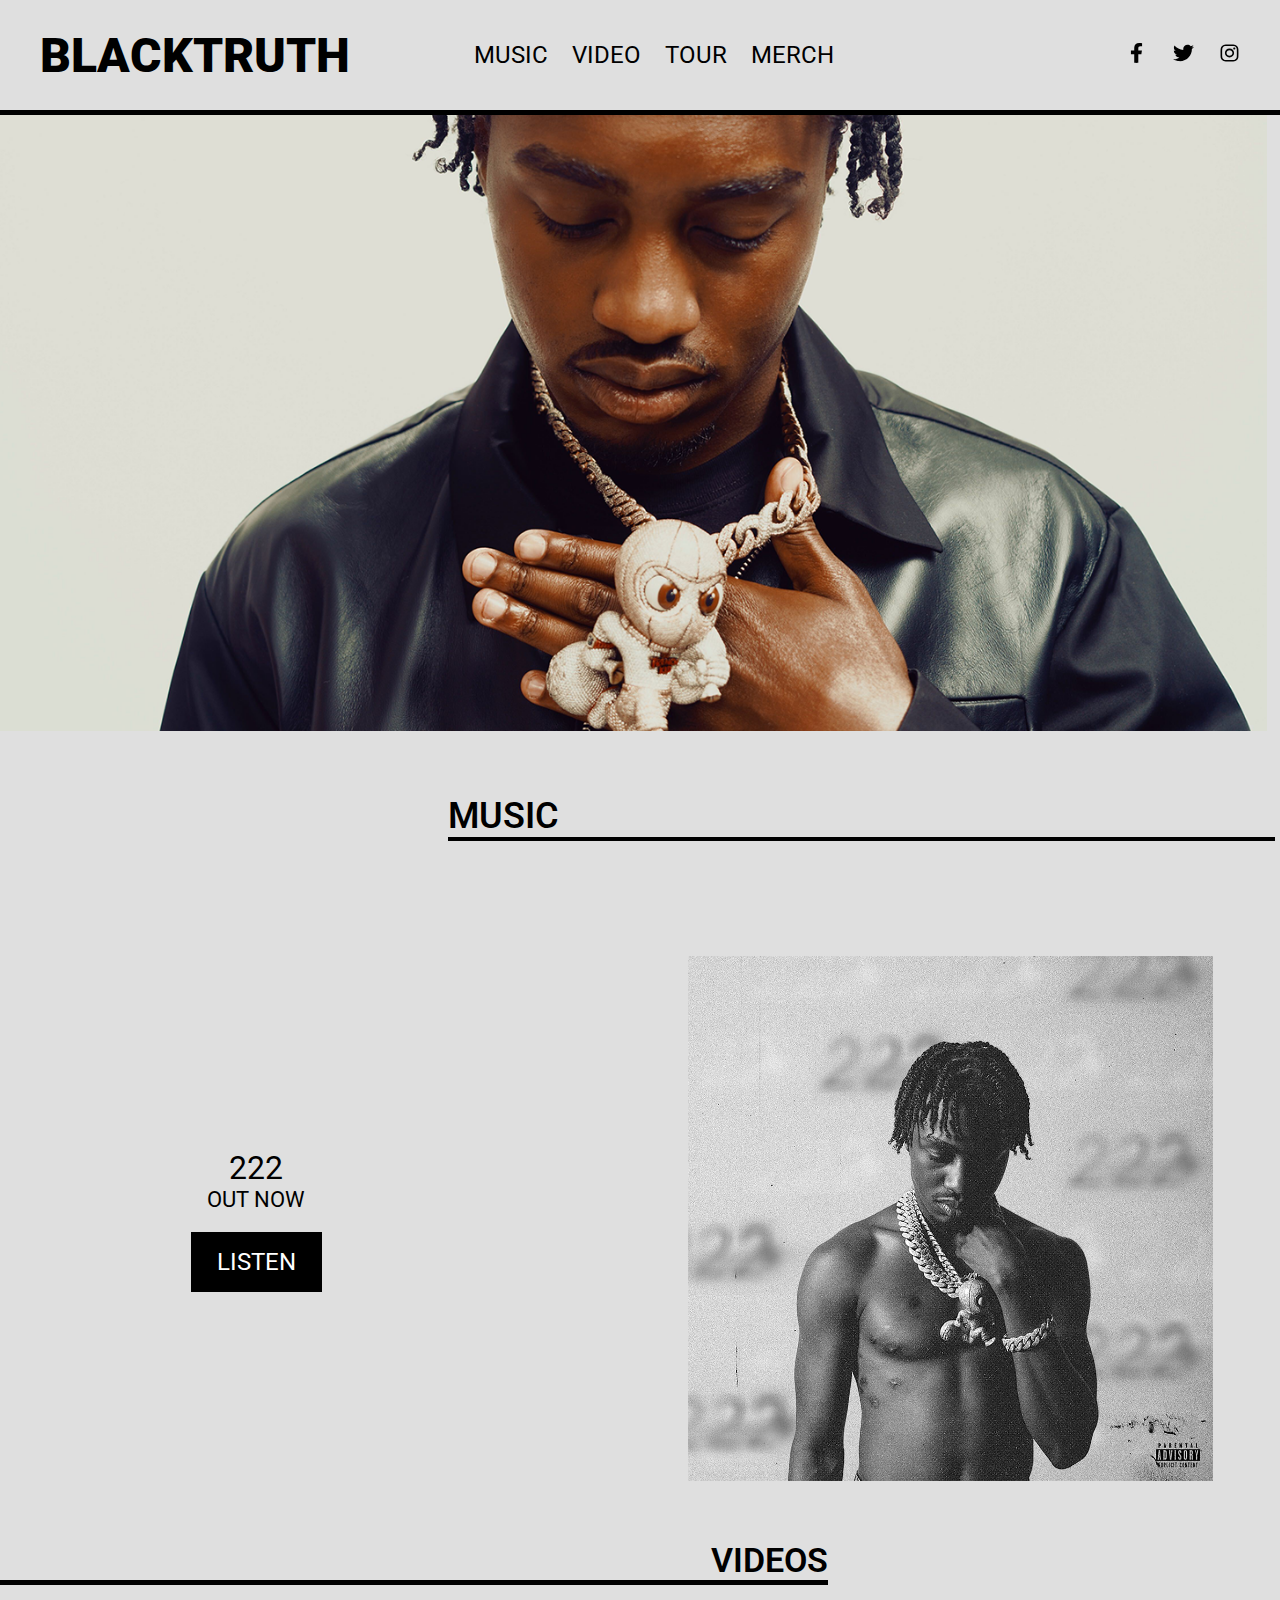
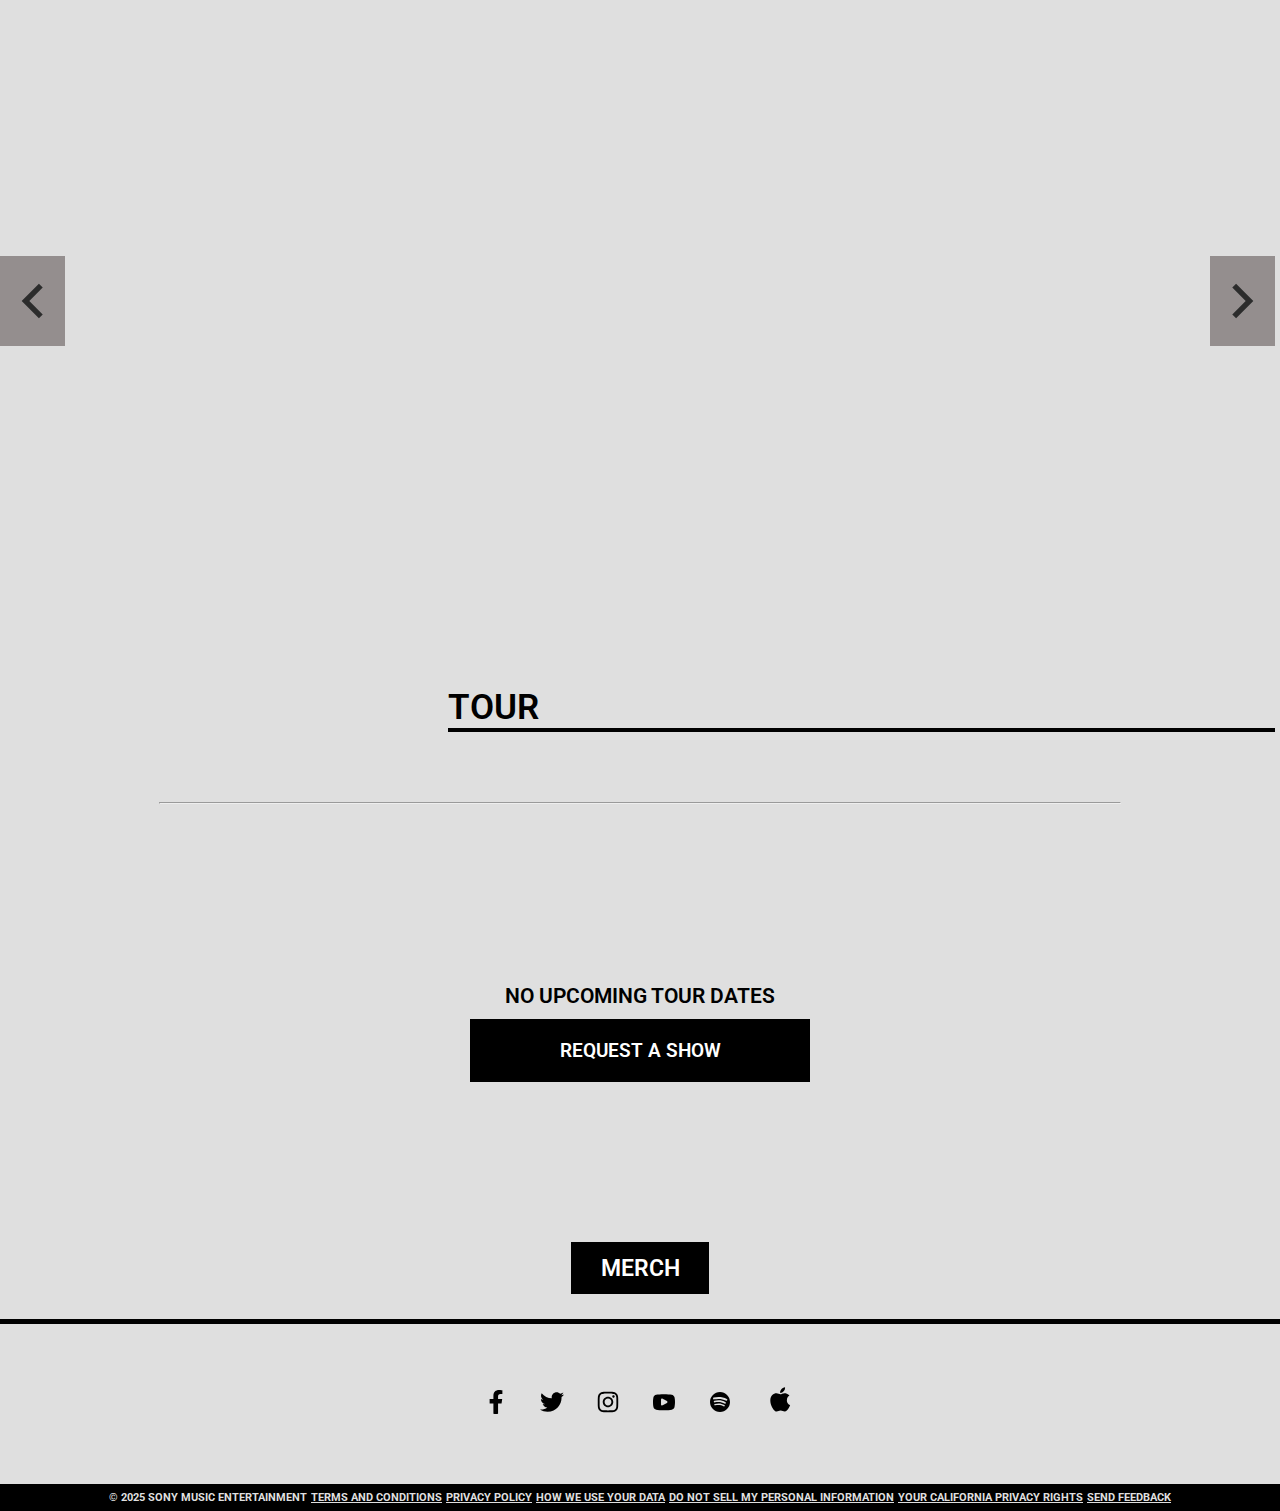
<file: index.html>
<!DOCTYPE html>
<html lang="en">
  <head>
    <meta charset="UTF-8" />
    <meta http-equiv="X-UA-Compatible" content="IE=edge" />
    <meta name="viewport" content="width=device-width, initial-scale=1.0" />
    <link rel="stylesheet" href="style.css" />
    <link rel="shortcut icon" href="image/favicon.ico" type="image/x-icon" />
    <title>BLACKTRUTH</title>
  </head>

  <body>
    <header>
      <div class="header">
        <h1 class="logoname">BLACKTRUTH</h1>
        <nav class="navItems">
          <a class="nav-item musicPage">MUSIC </a>
          <a class="nav-item videoPage">VIDEO</a>
          <a class="nav-item tourPage">TOUR</a>
          <a class="nav-item" href="#underConstruction">MERCH</a>
        </nav>
        <div class="social-icons">
          <a
            href="https://www.facebook.com/profile.php?id=100022575669964"
            target="_blank"
            ><img class="images" src="image/FB.svg" alt="facebook" width="70px"
          /></a>
          <a href="https://x.com/?lang=en" target="_blank"
            ><img
              class="images"
              src="image/twitter_icon.svg"
              alt="twitter"
              width="90px"
          /></a>
          <a href="https://www.instagram.com/blacktruth168/" target="_blank"
            ><img
              class="images"
              src="image/instagram logo_icon.svg"
              alt="instagram"
              width="90px"
          /></a>
        </div>
      </div>
    </header>
    <img
      class="artistIimage"
      src="/image/tjay-header-222.png"
      alt="BLACKTRUTH"
    />
    <h2 class="musicLine">MUSIC</h2>
    <main>
      <div class="musicbox">
        <div class="leftbox">
          <p class="songname">222</p>
          <p class="song">OUT NOW</p>
          <a href="#" class="listen">LISTEN</a>
        </div>
        <div class="rightbox">
          <a href="#"
            ><img src="image/222-cover.jpg" alt="" class="songImg"
          /></a>
        </div>
      </div>

      <section class="videoContainer">
        <div><h2 class="videoLine">VIDEOS</h2></div>
        <div class="videobox">
          <img
            src="image/arrow-left-s-line.svg"
            alt="left"
            class="leftbutton"
          />
          <div class="sliders">
            <iframe
              class="slider-1 slider"
              width="560"
              height="315"
              src="https://www.youtube.com/embed/kxeeo4qte2A?si=UBbTDodYHb9wBqBU"
              title="YouTube video player"
              frameborder="0"
              allow="accelerometer; autoplay; clipboard-write; encrypted-media; gyroscope; picture-in-picture; web-share"
              referrerpolicy="strict-origin-when-cross-origin"
              allowfullscreen
            >
            </iframe>
            <iframe
              class="slider-2 slider"
              width="560"
              height="315"
              src="https://www.youtube.com/embed/B35Frjb10sM?si=i7Wgo6i2dmbJAfm9"
              title="YouTube video player"
              frameborder="0"
              allow="accelerometer; autoplay; clipboard-write; encrypted-media; gyroscope; picture-in-picture; web-share"
              referrerpolicy="strict-origin-when-cross-origin"
              allowfullscreen
            >
            </iframe>
            <iframe
              class="slider-3 slider"
              width="560"
              height="315"
              src="https://www.youtube.com/embed/B4jbe9MoWoI?si=d8_7H6Xt1cuk8kv7"
              title="YouTube video player"
              frameborder="0"
              allow="accelerometer; autoplay; clipboard-write; encrypted-media; gyroscope; picture-in-picture; web-share"
              referrerpolicy="strict-origin-when-cross-origin"
              allowfullscreen
            >
            </iframe>
            <iframe
              class="slider-4 slider"
              width="560"
              height="315"
              src="https://www.youtube.com/embed/fZcPixR8H2E?si=KYH7uoEapgaQFPIo"
              title="YouTube video player"
              frameborder="0"
              allow="accelerometer; autoplay; clipboard-write; encrypted-media; gyroscope; picture-in-picture; web-share"
              referrerpolicy="strict-origin-when-cross-origin"
              allowfullscreen
            >
            </iframe>
          </div>
          <img
            src="image/arrow-right-s-line.svg"
            alt="right"
            class="rightbutton"
          />
        </div>
      </section>
      <h2 class="tourLine">tour</h2>

      <hr class="hr" />

      <div class="tourbox">
        <div class="tourDetails">
          <p class="dates">No Upcoming Tour Dates</p>
          <p class="showRequest">Request a Show</p>
        </div>
        <p class="merch">Merch</p>
      </div>

      <div class="socialmediaicons">
        <a href="#"><img class="icon" src="image/FB.svg" alt="facebook" /></a>
        <a href="#"
          ><img class="icon" src="image/twitter_icon.svg" alt="twitetr"
        /></a>
        <a href="#"
          ><img
            class="icon"
            src="image/instagram logo_icon.svg"
            alt="instagram"
        /></a>
        <a href="#"
          ><img class="icon" src="image/icons8-youtube.svg" alt="youtube"
        /></a>
        <a href="#"
          ><img class="icon" src="image/icons8-spotify.svg" alt="spotify"
        /></a>
        <a href="#"
          ><img
            class="icon apple"
            src="image/icons8-apple-logo.svg"
            alt="apple"
        /></a>
      </div>
    </main>
    <footer>
      <div class="footerline">
        <p>&copy; 2025 Sony Music Entertainment</p>
        <a class="footertext" href="#">Terms and Conditions</a>
        <a class="footertext" href="#">Privacy Policy</a>
        <a class="footertext" href="#">How We Use Your Data</a>
        <a class="footertext" href="#">Do Not Sell My Personal Information</a>
        <a class="footertext" href="#">Your California Privacy Rights</a>
        <a class="footertext" href="#">Send Feedback</a>
      </div>
    </footer>
    <script src="javascript.js"></script>
  </body>
</html>
</file>
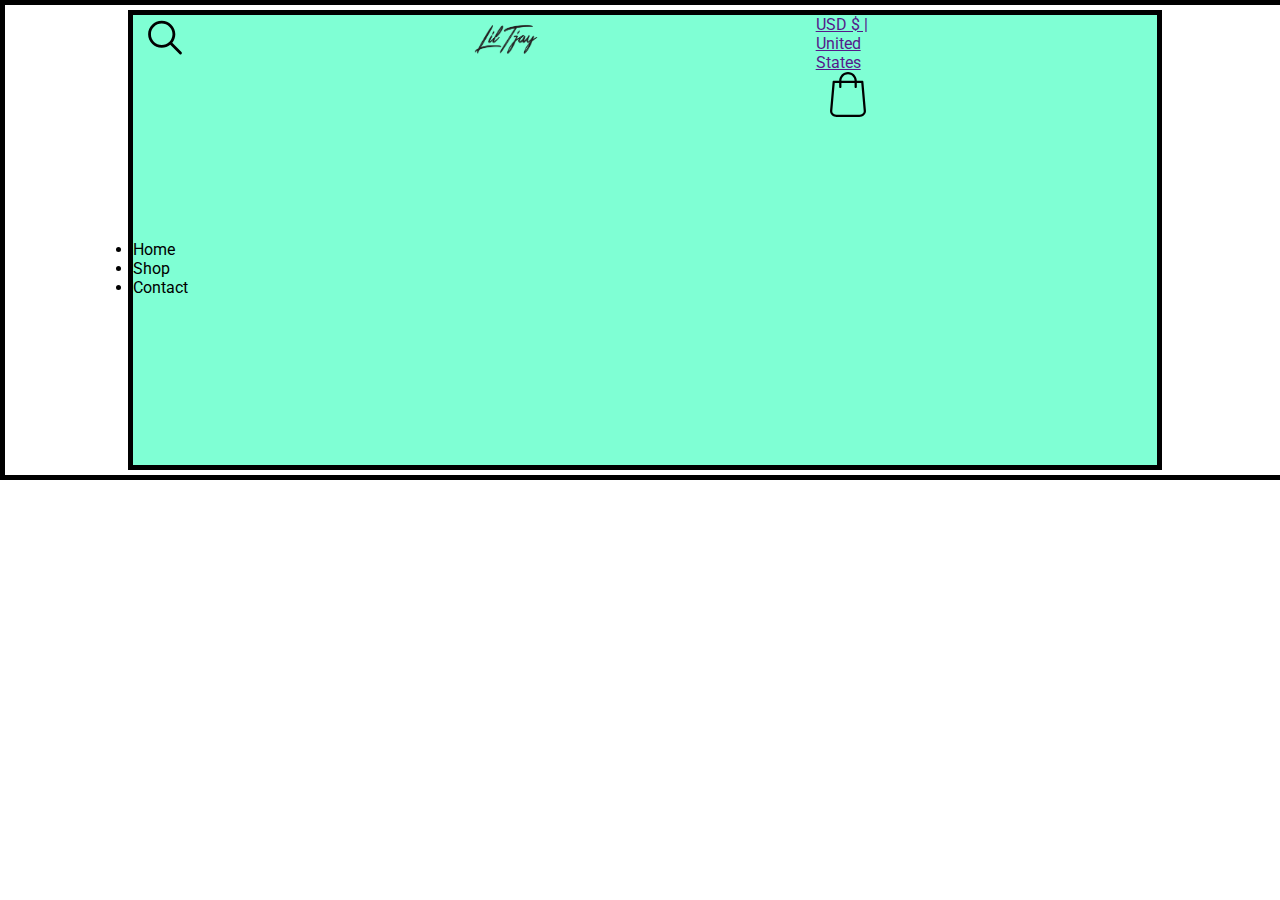
<file: merch.html>
<!DOCTYPE html>
<html lang="en">
  <head>
    <meta charset="UTF-8" />
    <meta http-equiv="X-UA-Compatible" content="IE=edge" />
    <meta name="viewport" content="width=device-width, initial-scale=1.0" />
    <link rel="stylesheet" href="merch.css" />
    <link rel="shortcut icon" href="image/favicon.ico" type="image/x-icon" />
    <title>blacktruth-merch</title>
  </head>

  <body>
    <header class="mainHeader">
      <div class="headerContainer">
        <img class="item" src="image/iconsSearch.svg" alt="" />
        <img class="item" src="image/Tjay_logo.avif" alt="logo" />
        <div class="item cornerTop">
          <a href="">USD $ | United States</a>
          <img
            class="bagLoho"
            src="image/shopping-bag-svgrepo-com.svg"
            alt="bag"
          />
        </div>
        <div class="navlist item">
          <ul>
            <li>Home</li>
            <li>Shop</li>
            <li>Contact</li>
          </ul>
        </div>
      </div>
    </header>
  </body>
</html>
</file>
<file: style.css>
@import url("https://fonts.googleapis.com/css2?family=Roboto:ital,wght@0,100..900;1,100..900&display=swap");
* {
  margin: 0;
  padding: 0;
  font-family: "Roboto", serif;
  background-color: #dfdfdf;
}
::-webkit-scrollbar {
  width: 7px;
}

::-webkit-scrollbar-track {
  background: #f1f1f1;
}

::-webkit-scrollbar-thumb {
  background: #525050;
}

.header {
  display: flex;
  justify-content: space-between;
  align-items: center;
  max-width: 100vw;
  height: 110px;
  gap: 2vw;
  border-bottom: 5.5px solid black;
}
.logoname {
  font-size: 3rem;
  font-weight: 1000;
  padding-left: 2.5rem;
}

.navItems {
  display: flex;
  cursor: pointer;
  gap: 1.5rem;
  font-weight: 400;
  padding-right: 10vw;
  background-color: #dfdfdf;
}

.nav-item {
  text-decoration: none;
  color: black;
  font-size: 1.5rem;
}
.social-icons {
  display: flex;
  gap: 1.6rem;
  padding: 0 2.5rem;
}
.social-icons img {
  height: 1.3rem;
  width: 1.3rem;
}

.artistIimage {
  width: 99%;
  /* border: 5px solid black; */

  margin: 0 auto;
}
.musicLine {
  position: relative;
  left: 35vw;
  width: 64.6vw;
  font-size: 36px;
  font-weight: 550;
  margin: 60px 0px;
  border-bottom: 4.7px solid black;
}

.musicbox {
  display: flex;
  /* justify-content: center; */
  margin: 0px auto;
  align-items: center;
  /* margin-top: 145px; */
  gap: 1rem;
}
.leftbox {
  display: flex;
  width: 40vw;
  flex-direction: column;
  justify-content: center;
  align-items: center;
}
.songname {
  font-size: 2rem;
  font-weight: 400;
}
.song {
  font-size: 1.35rem;
  font-weight: 400;
}
.listen {
  text-decoration: none;
  color: white;
  font-size: 1.5rem;
  font-weight: 400;
  padding: 15px 25px;
  margin-top: 20px;
  background-color: black;
  border: 1px solid black;
  transition: all 0.1s linear;
}
.listen:hover {
  background-color: #dfdfdf;
  color: black;
}

.songImg {
  margin: 55px 0px;
  margin-left: 160px;
  height: 41vw;
}

.videoContainer {
  display: flex;
  flex-direction: column;
  width: 99.6011vw;
}
.videoLine {
  position: relative;
  text-align: right;
  width: 64.713vw;
  font-size: 34px;
  font-weight: 600;
  border-bottom: 5.2px solid black;
}
.videobox {
  height: 40vw;
  margin: 60px 0px;
  display: flex;
  gap: 1rem;
  width: 99.6011vw;
  justify-content: space-between;
  align-items: center;
  position: relative;
}
iframe {
  height: 38vw;
  /* margin-left: 80px; */
  /* height: 200px; */

  /* left: 20vw; */
}
.sliders {
  display: flex;
  overflow: hidden;
  width: 80vw;
  position: relative;
}
.slider {
  min-width: 100%;
  transition: transform 0.5s ease-in-out;
}
/* .slider {
  position: absolute;
} */
/* .slider-1 {
  transform: translateX(0%);
}
.slider-2 {
  transform: translateX(100%);
}
.slider-3 {
  transform: translateX(200%);
}
.slider-4 {
  transform: translateX(300%);
} */

.rightbutton,
.leftbutton {
  opacity: 0.8;
  background-color: rgb(130, 123, 123);
  height: 90px;
  width: 65px;
  transition: all 0.1s linear;
}

.rightbutton:hover,
.leftbutton:hover {
  background-color: rgb(85, 78, 78);
}
.tourLine {
  position: relative;
  left: 35vw;
  text-transform: uppercase;
  width: 64.605vw;
  font-size: 35px;
  font-weight: 600;
  margin: 70px 0px;
  border-bottom: 4.7px solid black;
}
hr {
  width: 75vw;
  margin: 0 auto;
}
.tourbox {
  margin-top: 20vh;
  flex-direction: column;
  display: flex;
  justify-content: center;
  align-items: center;
  gap: 10em;
  border-bottom: 5px solid black;
  padding-bottom: 25px;
}

.tourDetails {
  display: flex;
  justify-content: center;
  flex-direction: column;
  gap: 0.7rem;
  align-items: center;
}
.dates {
  font-size: 1.3rem;
  text-transform: uppercase;
  font-weight: 600;
  color: black;
}
.showRequest {
  background-color: black;
  color: white;
  outline: none;
  font-weight: 600;
  font-size: 1.2rem;
  text-align: center;
  width: 16rem;
  text-transform: uppercase;
  padding: 20px 42px;
}
.merch {
  background-color: black;
  color: white;
  border: 1px;
  font-weight: 600;
  font-size: 1.45rem;
  text-align: center;
  width: 8rem;
  text-transform: uppercase;
  padding: 12px 5px;
}
.merch:hover {
  background-color: #dfdfdf;
  color: black;
  transition: all 0.1s linear;
  border: 1px solid black;
}

.socialmediaicons {
  display: flex;
  justify-content: center;
  align-items: center;
  height: 160px;
  gap: 2rem;
}
.icon {
  height: 1.5rem;
  width: 1.5rem;
}
.apple {
  height: 2rem;
  width: 2rem;
}
.footerline {
  display: flex;
  flex-wrap: wrap;
  column-gap: 0px;
  justify-content: center;
  align-items: center;
  background-color: black;
  column-gap: 0px;

  padding: 7px 0px;
}

.footerline p {
  padding: 0px 2px;
  font-size: 0.7rem;
  text-transform: uppercase;
  background-color: black;
  color: #dfdfdf;
  font-weight: 700;
}

.footertext {
  padding: 0px 2px;
  text-transform: uppercase;
  font-size: 0.7rem;
  font-weight: 700;
  background-color: black;
  color: #dfdfdf;
}

@media screen and (max-width: 1000px) {
  .navItems {
    gap: 1rem;
    padding-right: 0;
  }
  .dates {
    font-size: 1.1rem;
  }
  .showRequest {
    padding: 15px 35px;
  }
}
@media screen and (max-width: 965px) {
  .header {
    flex-direction: column;
    align-items: center;
    height: 155px;
    justify-content: center;
  }
  .nav-item {
    font-size: 20px;
  }
  .logoname {
    font-size: 3rem;
    font-weight: 1000;
    padding-left: 0rem;
  }
  .navItems {
    gap: 2rem;
  }
}
@media screen and (max-width: 430px) {
  .header {
    height: 20vw;
  }

  .logoname {
    font-size: 1.5rem;
    font-weight: 900;
  }
  .social-icons {
    display: none;
  }
  .nav-item {
    font-size: 1.1rem;
  }
  .navItems {
    gap: 0.9rem;
  }
}
@media screen and (max-width: 350px) {
  .videoContainer {
    margin: 0px;
    padding: 0px;
  }
  .merch {
    font-size: 1.2rem;
    text-align: center;
    width: 5rem;
    padding: 8px 3px;
  }
  .dates {
    font-size: 0.9rem;
  }
  .showRequest {
    font-size: 1rem;
    width: 11rem;
    padding: 15px 35px;
  }

  .videobox {
    margin: 0;
    align-items: center;
    justify-content: center;
  }
}
@media screen and (max-width: 344px) {
  .header {
    height: 65px;
  }
  .leftbutton {
    position: absolute;
    left: 20px;
    transition: all 0.1s linear;
  }
  .rightbutton {
    position: absolute;
    right: 20px;
    transition: all 0.1s linear;
  }
  .logoname {
    font-size: 1.5rem;
    font-weight: 1000;
  }
  .nav-item {
    font-size: 1rem;
  }
  .navItems {
    gap: 0.6rem;
  }
}

@media screen and (max-width: 510px) {
  .videobox iframe {
    height: 11rem;
    width: 17rem;
  }
  .musicbox {
    flex-direction: column;
  }
  .rightbutton,
  .leftbutton {
    position: relative;
    height: 70px;
    width: 40px;
    margin: 0px;
    opacity: 0.5;
  }
  .videobox {
    min-width: 200px;
    margin: 50px auto;
    gap: 0rem;
  }
  .songImg {
    height: 95vw;
  }
  .leftbox {
    margin-left: 0px;
  }
}

@media screen and (max-width: 644px) {
  .musicLine {
    margin: 30px 0px;
  }
  .songImg {
    margin: 35px 0px;
    margin-left: 0px;
  }
  .artistIimage {
    width: 100%;
  }
}
@media screen and (max-width: 920px) {
  .leftbox {
    margin-left: 10px;
  }
  .songname {
    font-size: 1.5em;
    font-weight: 500;
  }
  .song {
    font-size: 1.1em;
    font-weight: 450;
  }
  .listen {
    text-decoration: none;
    color: white;
    font-size: 1.2rem;
    font-weight: 400;
    padding: 12px 20px;
  }
}
</file>
<file: merch.css>
@import url("https://fonts.googleapis.com/css2?family=Roboto:ital,wght@0,100..900;1,100..900&display=swap");
* {
  margin: 0;
  padding: 0;
  font-family: "Roboto", serif;
}
::-webkit-scrollbar {
  width: 7px;
}

::-webkit-scrollbar-track {
  background: #f1f1f1;
}

::-webkit-scrollbar-thumb {
  background: #525050;
}

.mainHeader {
  border: 5px solid black;
  width: 100vw;
}

.headerContainer {
  border: 5px solid black;
  margin: 5px auto;
  width: 80vw;
  height: 50vh;
  display: grid;
  background-color: aquamarine;
  grid-template-rows: repeat(2, 1fr);
  grid-template-columns: repeat(3, 1fr);
}

.bagLoho {
  height: 5vh;
  width: 5vw;
}
.item {
  height: 5vh;
  width: 5vw;
}
</file>
